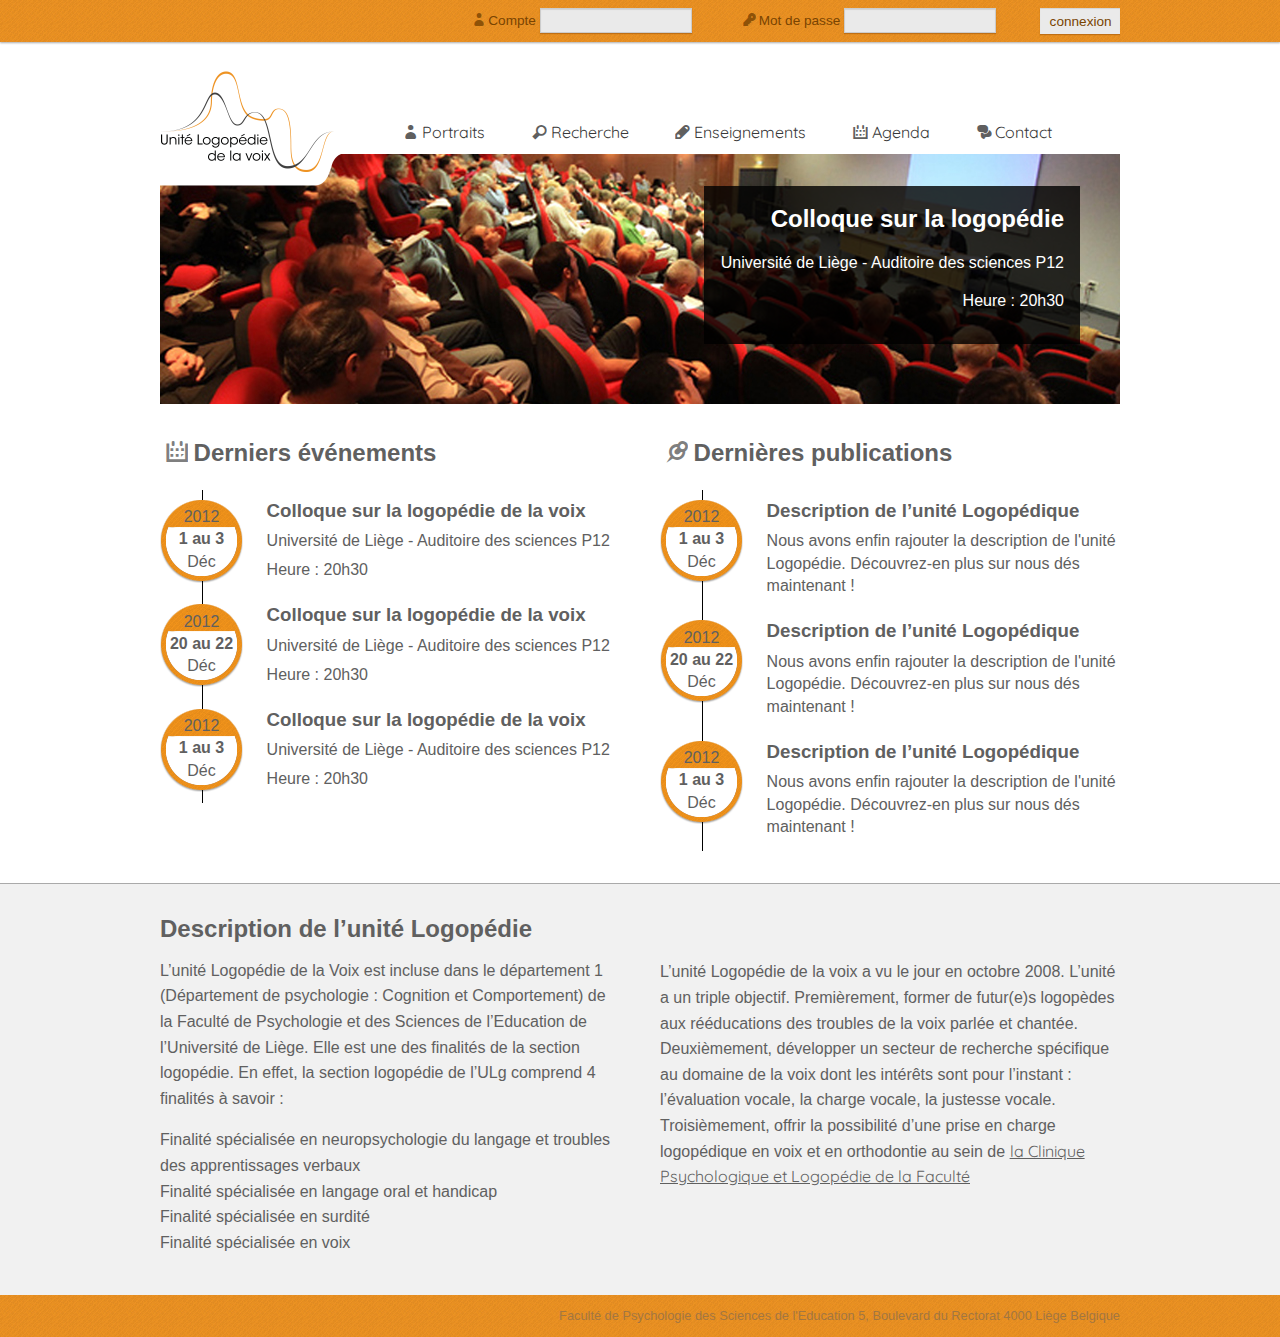
<file: index.html>
<!DOCTYPE html>
<!--[if lt IE 7]>      <html class="no-js lt-ie9 lt-ie8 lt-ie7"> <![endif]-->
<!--[if IE 7]>         <html class="no-js lt-ie9 lt-ie8"> <![endif]-->
<!--[if IE 8]>         <html class="no-js lt-ie9"> <![endif]-->
<!--[if gt IE 8]><!--> <html class="no-js"> <!--<![endif]-->
    <head>
        <meta charset="utf-8">
        <meta http-equiv="X-UA-Compatible" content="IE=edge,chrome=1">
        <meta name="description" content="">
        <meta name="viewport" content="width=device-width, initial-scale=1">

        <link rel="icon" type="image/png" href="./img/favicon.png" />

        <link rel="stylesheet" href="css/normalize.css">
        <link rel="stylesheet" href="css/main.css">
        <link href='http://fonts.googleapis.com/css?family=Quicksand' rel='stylesheet' type='text/css'>
        <link rel="stylesheet" type="text/css" href="./css/style.css">
        <link rel="stylesheet" type="text/css" href="./css/fonticon/css/fontello.css">

        <script src="./js/vendor/modernizr-2.6.1.min.js"></script>

        <title>Unité logopédie de la voix</title>
    </head>
    <body>
        <!--[if lt IE 7]>
            <p class="chromeframe">You are using an outdated browser. <a href="http://browsehappy.com/">Upgrade your browser today</a> or <a href="http://www.google.com/chromeframe/?redirect=true">install Google Chrome Frame</a> to better experience this site.</p>
        <![endif]-->

        <!-- Add your site or application content here -->
        <div id="connexion">
            <div class="content">
                <form action="#">
                    <div>
                        <label class="icon-user" for="compte">Compte</label>
                        <input type="text">
                    </div>
                    <div>
                        <label class="icon-key-inv" for="pass">Mot de passe</label>
                        <input type="password">
                    </div>
                    <div>
                        <input type="submit" value="connexion ">
                    </div>
                </form>
            </div>
        </div>
        <header class="content">
            <h1><a href="#"><img src="./img/logo.png" alt="Unité Logopédie de la voix" width="200" height="145"></a></h1>
            <nav role="navigation">
                <ul>
                    <li><a href="./html/portraits.html" class="icon-user">Portraits</a></li>
                    <li><a href="./html/recherche.html" class="icon-search">Recherche</a></li>
                    <li><a href="./html/enseignements.html" class="icon-pencil-neg">Enseignements</a></li>
                    <li><a href="./html/agenda.html" class="icon-calendar">Agenda</a></li>
                    <li><a href="./html/contact.html" class="icon-chat-inv">Contact</a></li>
                </ul>
            </nav>
        </header>
        <section id="slider" class="content">
                <section id="slide1" class="eventSlider">
                    <h2>Colloque sur la logopédie</h2>
                    <p>Université de Liège - Auditoire des sciences P12</p>
                    <p>Heure : 20h30</p>
                </section>
                <section id="slide2" class="eventSlider img2">
                    <h2>Description de l’unité Logopédique</h2>
                    <p>Nous avons enfin rajouter la description de l'unité Logopédie. Découvrez-en plus sur nous dés maintenant !</p>
                </section>
                <img src="./img/slider.jpg" alt="slider" width="960" heigth="270">
        </section>
        <div id="evenements" class="content">
            <section id="agenda">
                <h2 class="icon-calendar">Derniers événements</h2>
                <ul>
                    <li class="event">
                        <span>2012 <strong>1 au 3</strong> Déc</span>
                        <div>
                            <h3>Colloque sur la logopédie de la voix</h3>
                            <p>Université de Liège - Auditoire des sciences P12</p>
                            <p>Heure : 20h30</p>
                        </div>
                    </li>
                    <li class="event">
                        <span>2012 <strong>20 au 22</strong> Déc</span>
                        <div>
                            <h3>Colloque sur la logopédie de la voix</h3>
                            <p>Université de Liège - Auditoire des sciences P12</p>
                            <p>Heure : 20h30</p>
                        </div>
                    </li>
                    <li class="event">
                        <span>2012 <strong>1 au 3</strong> Déc</span>
                        <div>
                            <h3>Colloque sur la logopédie de la voix</h3>
                            <p>Université de Liège - Auditoire des sciences P12</p>
                            <p>Heure : 20h30</p>
                        </div>
                    </li>
                </ul>
            </section>
            <section id="publications">
                <h2 class="icon-pin">Dernières publications</h2>
                <ul>
                    <li class="event">
                        <span>2012 <strong>1 au 3</strong> Déc</span>
                        <div>
                            <h3>Description de l’unité Logopédique</h3>
                            <p>Nous avons enfin rajouter la description de l'unité Logopédie. Découvrez-en plus sur nous dés maintenant !</p>
                        </div>
                    </li>
                    <li class="event">
                        <span>2012 <strong>20 au 22</strong> Déc</span>
                        <div>
                            <h3>Description de l’unité Logopédique</h3>
                            <p>Nous avons enfin rajouter la description de l'unité Logopédie. Découvrez-en plus sur nous dés maintenant !</p>
                        </div>
                    </li>
                    <li class="event">
                        <span>2012 <strong>1 au 3</strong> Déc</span>
                        <div>
                            <h3>Description de l’unité Logopédique</h3>
                            <p>Nous avons enfin rajouter la description de l'unité Logopédie. Découvrez-en plus sur nous dés maintenant !</p>
                        </div>
                    </li>
                </ul>
            </section>
        </div>
        <div id="presentation">
            <div  class="content">
                <section>
                    <h2>Description de l’unité Logopédie</h2>
                    <p>
                        L’unité Logopédie de la Voix est incluse dans le département 1 (Département de psychologie : Cognition et Comportement) de la Faculté de Psychologie et des Sciences de l’Education de l’Université de Liège. Elle est une des finalités de la section logopédie. En effet, la section logopédie de l’ULg comprend 4 finalités à  savoir :
                    </p>
                    <ol>
                        <li>Finalité spécialisée en neuropsychologie du langage et troubles des apprentissages verbaux</li>
                        <li>Finalité spécialisée en langage oral et handicap</li>
                        <li>Finalité spécialisée en surdité</li>
                        <li>Finalité spécialisée en voix</li>
                    </ol>
                </section>
                <p>
                    L’unité Logopédie de la voix a vu le jour en octobre 2008. L’unité a un triple objectif. Premièrement, former de futur(e)s logopèdes  aux rééducations des troubles de la voix parlée et chantée. Deuxièmement, développer un secteur de recherche spécifique au domaine de la voix dont les intérêts sont pour l’instant : l’évaluation vocale, la charge vocale, la justesse vocale. Troisièmement, offrir la possibilité d’une prise en charge logopédique en voix et en orthodontie au sein de <a href="http://www.fapse.ulg.ac.be/cms/c_328124/fr/accueil">la Clinique Psychologique et Logopédie de la Faculté</a>
                </p>
            </div>
        </div>
        <footer>
            <p class="content">Faculté de Psychologie des Sciences de l'Education 5, Boulevard du Rectorat 4000 Liège Belgique</p>
        </footer>
        
        <script src="//ajax.googleapis.com/ajax/libs/jquery/1.8.0/jquery.min.js"></script>
        <script>window.jQuery || document.write('<script src="./js/vendor/jquery-1.8.0.min.js"><\/script>')</script>
        <script src="./js/plugins.js"></script>
        <script src="./js/main.js"></script>
    </body>
</html>
</file>
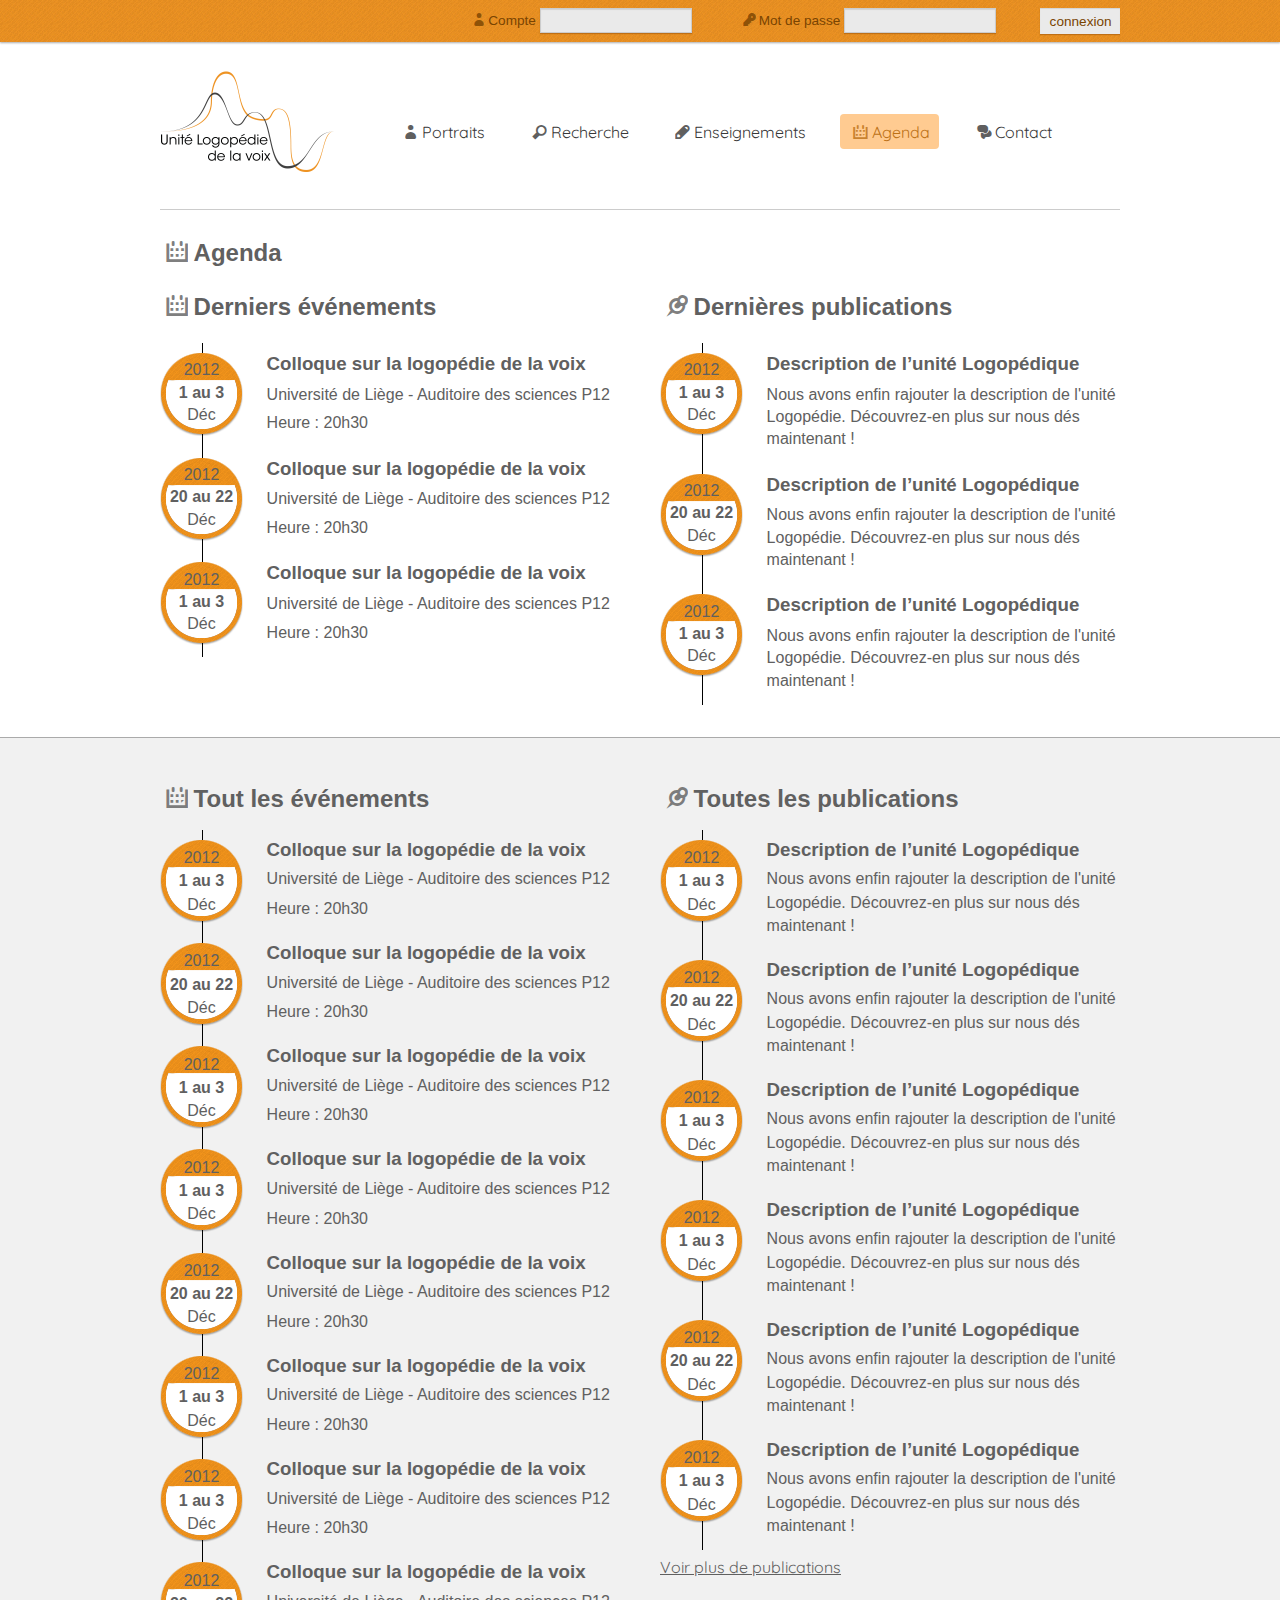
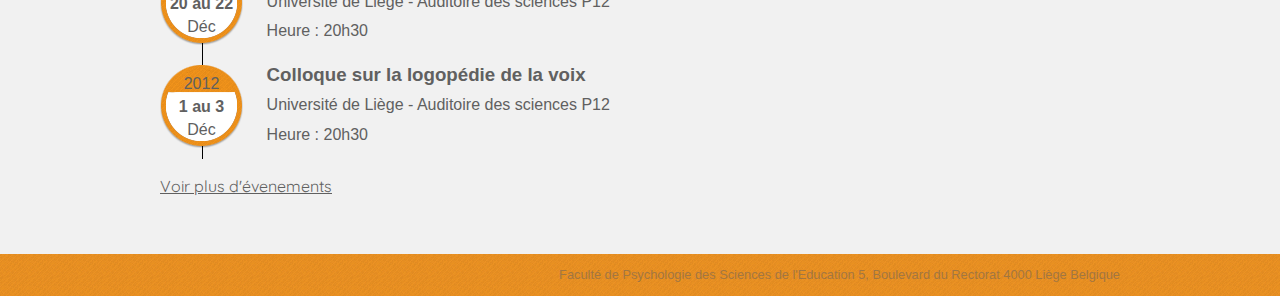
<file: html/agenda.html>
<!DOCTYPE html>
<!--[if lt IE 7]>      <html class="no-js lt-ie9 lt-ie8 lt-ie7"> <![endif]-->
<!--[if IE 7]>         <html class="no-js lt-ie9 lt-ie8"> <![endif]-->
<!--[if IE 8]>         <html class="no-js lt-ie9"> <![endif]-->
<!--[if gt IE 8]><!--> <html class="no-js"> <!--<![endif]-->
    <head>
        <meta charset="utf-8">
        <meta http-equiv="X-UA-Compatible" content="IE=edge,chrome=1">
        <meta name="description" content="">
        <meta name="viewport" content="width=device-width, initial-scale=1">

        <link rel="icon" type="image/png" href="../img/favicon.png" />

        <link rel="stylesheet" href="../css/normalize.css">
        <link rel="stylesheet" href="../css/main.css">
        <link href='http://fonts.googleapis.com/css?family=Quicksand' rel='stylesheet' type='text/css'>
        <link rel="stylesheet" type="text/css" href="../css/style.css">
        <link rel="stylesheet" type="text/css" href="../css/fonticon/css/fontello.css">

        <script src="../js/vendor/modernizr-2.6.1.min.js"></script>

        <title>Unité logopédie de la voix</title>
    </head>
    <body>
        <!--[if lt IE 7]>
            <p class="chromeframe">You are using an outdated browser. <a href="http://browsehappy.com/">Upgrade your browser today</a> or <a href="http://www.google.com/chromeframe/?redirect=true">install Google Chrome Frame</a> to better experience this site.</p>
        <![endif]-->

        <!-- Add your site or application content here -->
        <div id="connexion">
            <div class="content">
                <form action="#">
                    <div>
                        <label class="icon-user" for="compte">Compte</label>
                        <input type="text">
                    </div>
                    <div>
                        <label class="icon-key-inv" for="pass">Mot de passe</label>
                        <input type="pass">
                    </div>
                    <div>
                        <input type="submit" value="connexion ">
                    </div>
                </form>
            </div>
        </div>
        <header class="content noSlider">
            <h1><a href="../index.html"><img src="../img/logo.png" alt="Unité Logopédie de la voix" width="200" height="145"></a></h1>
            <nav role="navigation">
                <ul>
                    <li><a href="./portraits.html" class="icon-user">Portraits</a></li>
                    <li><a href="./recherche.html" class="icon-search">Recherche</a></li>
                    <li><a href="./enseignements.html" class="icon-pencil-neg">Enseignements</a></li>
                    <li><a href="#" class="icon-calendar active">Agenda</a></li>
                    <li><a href="./contact.html" class="icon-chat-inv">Contact</a></li>
                </ul>
            </nav>
        </header>
        <div class="content">
            <h2 class="icon-calendar">Agenda</h2>
            <div id="evenements" class="content agenda">
                <section id="agenda">
                    <h2 class="icon-calendar">Derniers événements</h2>
                    <ul>
                        <li class="event">
                            <span>2012 <strong>1 au 3</strong> Déc</span>
                            <div>
                                <h3>Colloque sur la logopédie de la voix</h3>
                                <p>Université de Liège - Auditoire des sciences P12</p>
                                <p>Heure : 20h30</p>
                            </div>
                        </li>
                        <li class="event">
                            <span>2012 <strong>20 au 22</strong> Déc</span>
                            <div>
                                <h3>Colloque sur la logopédie de la voix</h3>
                                <p>Université de Liège - Auditoire des sciences P12</p>
                                <p>Heure : 20h30</p>
                            </div>
                        </li>
                        <li class="event">
                            <span>2012 <strong>1 au 3</strong> Déc</span>
                            <div>
                                <h3>Colloque sur la logopédie de la voix</h3>
                                <p>Université de Liège - Auditoire des sciences P12</p>
                                <p>Heure : 20h30</p>
                            </div>
                        </li>
                    </ul>
                </section>
                <section id="publications">
                    <h2 class="icon-pin">Dernières publications</h2>
                    <ul>
                        <li class="event">
                            <span>2012 <strong>1 au 3</strong> Déc</span>
                            <div>
                                <h3>Description de l’unité Logopédique</h3>
                                <p>Nous avons enfin rajouter la description de l'unité Logopédie. Découvrez-en plus sur nous dés maintenant !</p>
                            </div>
                        </li>
                        <li class="event">
                            <span>2012 <strong>20 au 22</strong> Déc</span>
                            <div>
                                <h3>Description de l’unité Logopédique</h3>
                                <p>Nous avons enfin rajouter la description de l'unité Logopédie. Découvrez-en plus sur nous dés maintenant !</p>
                            </div>
                        </li>
                        <li class="event">
                            <span>2012 <strong>1 au 3</strong> Déc</span>
                            <div>
                                <h3>Description de l’unité Logopédique</h3>
                                <p>Nous avons enfin rajouter la description de l'unité Logopédie. Découvrez-en plus sur nous dés maintenant !</p>
                            </div>
                        </li>
                    </ul>
                </section>
            </div>
        </div>
        <div id="presentationAgenda">
             <div id="evenementsComplete" class="content">
                <section id="agendaComplete">
                    <h2 class="icon-calendar">Tout les événements</h2>
                    <ul>
                        <li class="event">
                            <span>2012 <strong>1 au 3</strong> Déc</span>
                            <div>
                                <h3>Colloque sur la logopédie de la voix</h3>
                                <p>Université de Liège - Auditoire des sciences P12</p>
                                <p>Heure : 20h30</p>
                            </div>
                        </li>
                        <li class="event">
                            <span>2012 <strong>20 au 22</strong> Déc</span>
                            <div>
                                <h3>Colloque sur la logopédie de la voix</h3>
                                <p>Université de Liège - Auditoire des sciences P12</p>
                                <p>Heure : 20h30</p>
                            </div>
                        </li>
                        <li class="event">
                            <span>2012 <strong>1 au 3</strong> Déc</span>
                            <div>
                                <h3>Colloque sur la logopédie de la voix</h3>
                                <p>Université de Liège - Auditoire des sciences P12</p>
                                <p>Heure : 20h30</p>
                            </div>
                        </li>
                        <li class="event">
                            <span>2012 <strong>1 au 3</strong> Déc</span>
                            <div>
                                <h3>Colloque sur la logopédie de la voix</h3>
                                <p>Université de Liège - Auditoire des sciences P12</p>
                                <p>Heure : 20h30</p>
                            </div>
                        </li>
                        <li class="event">
                            <span>2012 <strong>20 au 22</strong> Déc</span>
                            <div>
                                <h3>Colloque sur la logopédie de la voix</h3>
                                <p>Université de Liège - Auditoire des sciences P12</p>
                                <p>Heure : 20h30</p>
                            </div>
                        </li>
                        <li class="event">
                            <span>2012 <strong>1 au 3</strong> Déc</span>
                            <div>
                                <h3>Colloque sur la logopédie de la voix</h3>
                                <p>Université de Liège - Auditoire des sciences P12</p>
                                <p>Heure : 20h30</p>
                            </div>
                        </li><li class="event">
                            <span>2012 <strong>1 au 3</strong> Déc</span>
                            <div>
                                <h3>Colloque sur la logopédie de la voix</h3>
                                <p>Université de Liège - Auditoire des sciences P12</p>
                                <p>Heure : 20h30</p>
                            </div>
                        </li>
                        <li class="event">
                            <span>2012 <strong>20 au 22</strong> Déc</span>
                            <div>
                                <h3>Colloque sur la logopédie de la voix</h3>
                                <p>Université de Liège - Auditoire des sciences P12</p>
                                <p>Heure : 20h30</p>
                            </div>
                        </li>
                        <li class="event">
                            <span>2012 <strong>1 au 3</strong> Déc</span>
                            <div>
                                <h3>Colloque sur la logopédie de la voix</h3>
                                <p>Université de Liège - Auditoire des sciences P12</p>
                                <p>Heure : 20h30</p>
                            </div>
                        </li>
                    </ul>
                    <p><a href="#">Voir plus d'évenements</a></p>
                </section>
                <section id="publicationsComplete">
                    <h2 class="icon-pin">Toutes les publications</h2>
                    <ul>
                        <li class="event">
                            <span>2012 <strong>1 au 3</strong> Déc</span>
                            <div>
                                <h3>Description de l’unité Logopédique</h3>
                                <p>Nous avons enfin rajouter la description de l'unité Logopédie. Découvrez-en plus sur nous dés maintenant !</p>
                            </div>
                        </li>
                        <li class="event">
                            <span>2012 <strong>20 au 22</strong> Déc</span>
                            <div>
                                <h3>Description de l’unité Logopédique</h3>
                                <p>Nous avons enfin rajouter la description de l'unité Logopédie. Découvrez-en plus sur nous dés maintenant !</p>
                            </div>
                        </li>
                        <li class="event">
                            <span>2012 <strong>1 au 3</strong> Déc</span>
                            <div>
                                <h3>Description de l’unité Logopédique</h3>
                                <p>Nous avons enfin rajouter la description de l'unité Logopédie. Découvrez-en plus sur nous dés maintenant !</p>
                            </div>
                        </li><li class="event">
                            <span>2012 <strong>1 au 3</strong> Déc</span>
                            <div>
                                <h3>Description de l’unité Logopédique</h3>
                                <p>Nous avons enfin rajouter la description de l'unité Logopédie. Découvrez-en plus sur nous dés maintenant !</p>
                            </div>
                        </li>
                        <li class="event">
                            <span>2012 <strong>20 au 22</strong> Déc</span>
                            <div>
                                <h3>Description de l’unité Logopédique</h3>
                                <p>Nous avons enfin rajouter la description de l'unité Logopédie. Découvrez-en plus sur nous dés maintenant !</p>
                            </div>
                        </li>
                        <li class="event">
                            <span>2012 <strong>1 au 3</strong> Déc</span>
                            <div>
                                <h3>Description de l’unité Logopédique</h3>
                                <p>Nous avons enfin rajouter la description de l'unité Logopédie. Découvrez-en plus sur nous dés maintenant !</p>
                            </div>
                        </li>
                    </ul>
                    <p><a href="#">Voir plus de publications</a></p>
                </section>
            </div>
        </div>
        <footer>
            <p class="content">Faculté de Psychologie des Sciences de l'Education 5, Boulevard du Rectorat 4000 Liège Belgique</p>
        </footer>

        <script src="//ajax.googleapis.com/ajax/libs/jquery/1.8.0/jquery.min.js"></script>
        <script>window.jQuery || document.write('<script src="../js/vendor/jquery-1.8.0.min.js"><\/script>')</script>
        <script src="../js/plugins.js"></script>
        <script src="../js/main.js"></script>
    </body>
</html>
</file>
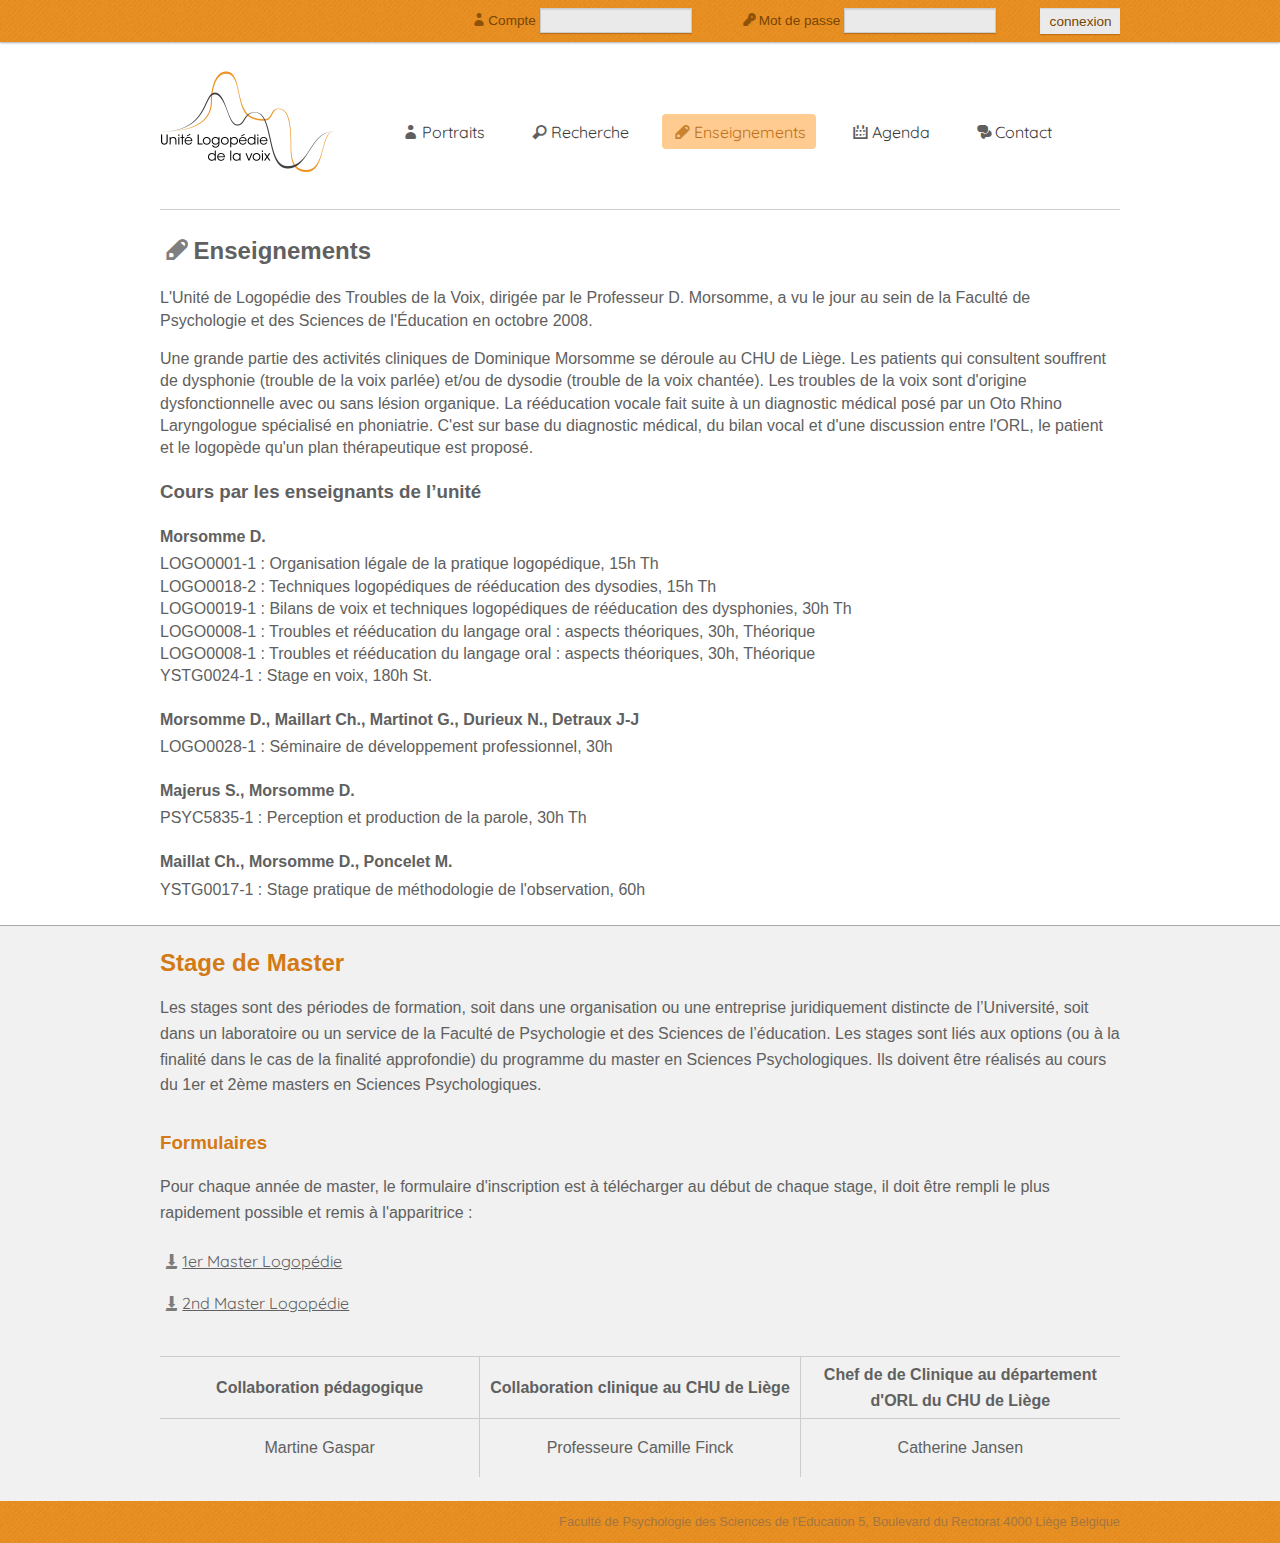
<file: html/enseignements.html>
<!DOCTYPE html>
<!--[if lt IE 7]>      <html class="no-js lt-ie9 lt-ie8 lt-ie7"> <![endif]-->
<!--[if IE 7]>         <html class="no-js lt-ie9 lt-ie8"> <![endif]-->
<!--[if IE 8]>         <html class="no-js lt-ie9"> <![endif]-->
<!--[if gt IE 8]><!--> <html class="no-js"> <!--<![endif]-->
    <head>
        <meta charset="utf-8">
        <meta http-equiv="X-UA-Compatible" content="IE=edge,chrome=1">
        <meta name="description" content="">
        <meta name="viewport" content="width=device-width, initial-scale=1">

        <link rel="icon" type="image/png" href="../img/favicon.png" />

        <link rel="stylesheet" href="../css/normalize.css">
        <link rel="stylesheet" href="../css/main.css">
        <link href='http://fonts.googleapis.com/css?family=Quicksand' rel='stylesheet' type='text/css'>
        <link rel="stylesheet" type="text/css" href="../css/style.css">
        <link rel="stylesheet" type="text/css" href="../css/fonticon/css/fontello.css">

        <script src="../js/vendor/modernizr-2.6.1.min.js"></script>

        <title>Unité logopédie de la voix</title>
    </head>
    <body>
        <!--[if lt IE 7]>
            <p class="chromeframe">You are using an outdated browser. <a href="http://browsehappy.com/">Upgrade your browser today</a> or <a href="http://www.google.com/chromeframe/?redirect=true">install Google Chrome Frame</a> to better experience this site.</p>
        <![endif]-->

        <!-- Add your site or application content here -->
        <div id="connexion">
            <div class="content">
                <form action="#">
                    <div>
                        <label class="icon-user" for="compte">Compte</label>
                        <input type="text">
                    </div>
                    <div>
                        <label class="icon-key-inv" for="pass">Mot de passe</label>
                        <input type="pass">
                    </div>
                    <div>
                        <input type="submit" value="connexion ">
                    </div>
                </form>
            </div>
        </div>
        <header class="content noSlider">
            <h1><a href="../index.html"><img src="../img/logo.png" alt="Unité Logopédie de la voix" width="200" height="145"></a></h1>
            <nav role="navigation">
                <ul>
                    <li><a href="./portraits.html" class="icon-user">Portraits</a></li>
                    <li><a href="./recherche.html" class="icon-search">Recherche</a></li>
                    <li><a href="#" class="icon-pencil-neg active">Enseignements</a></li>
                    <li><a href="./agenda.html" class="icon-calendar">Agenda</a></li>
                    <li><a href="./contact.html" class="icon-chat-inv">Contact</a></li>
                </ul>
            </nav>
        </header>
        <div class="content enseignement">
            <h2 class="icon-pencil-neg">Enseignements</h2>
            <p>
                L'Unité de Logopédie des Troubles de la Voix, dirigée par le Professeur D. Morsomme, a vu le jour au sein de la Faculté de Psychologie et des Sciences de l'Éducation en octobre 2008.
            </p>
            <p>
                Une grande partie des activités cliniques de Dominique Morsomme se déroule au CHU de Liège. Les patients qui consultent souffrent de dysphonie (trouble de la voix parlée) et/ou de dysodie (trouble de la voix chantée). Les troubles de la voix sont d'origine dysfonctionnelle avec ou sans lésion organique. La rééducation vocale fait suite à un diagnostic médical posé par un Oto Rhino Laryngologue spécialisé en phoniatrie. C'est sur base du diagnostic médical, du bilan vocal et d'une discussion entre l'ORL, le patient et le logopède qu'un plan thérapeutique est proposé.
            </p> 
            <h3>Cours par les enseignants de l’unité</h3>
            <h4>Morsomme D.</h4>
            <ul>
                <li>LOGO0001-1&nbsp;: Organisation légale de la pratique logopédique, 15h Th</li>
                <li>LOGO0018-2&nbsp;: Techniques logopédiques de rééducation des dysodies, 15h Th</li>
                <li>LOGO0019-1&nbsp;: Bilans de voix et techniques logopédiques de rééducation des dysphonies, 30h Th</li>
                <li>LOGO0008-1&nbsp;: Troubles et rééducation du langage oral : aspects théoriques, 30h, Théorique</li>
                <li>LOGO0008-1&nbsp;: Troubles et rééducation du langage oral : aspects théoriques, 30h, Théorique</li>
                <li>YSTG0024-1 : Stage en voix, 180h St.</li>
            </ul>
            <h4>Morsomme D., Maillart Ch., Martinot G., Durieux N., Detraux J-J</h4>
            <ul>
                <li>LOGO0028-1 : Séminaire de développement professionnel, 30h</li>
            </ul>
            <h4>Majerus S., Morsomme D.</h4>
            <ul>
                <li>PSYC5835-1 : Perception et production de la parole, 30h Th</li>
            </ul>
            <h4>Maillat Ch., Morsomme D., Poncelet M.</h4>
            <ul>
                <li>YSTG0017-1 : Stage pratique de méthodologie de l'observation, 60h</li>
            </ul>
        </div>
        <div id="presentationEnseignement">
            <div class="content">
                <section>
                    <h2>Stage de Master</h2>
                    <p>
                        Les stages sont des périodes de formation, soit dans une organisation ou une entreprise juridiquement distincte de l’Université, soit dans un laboratoire ou un service de la Faculté de Psychologie et des Sciences de l’éducation. Les stages sont liés aux options (ou à la finalité dans le cas de la finalité approfondie) du programme du master en Sciences Psychologiques. Ils doivent être réalisés au cours du 1er et 2ème masters en Sciences Psychologiques.
                    </p>
                </section>
                <section>
                    <h3>Formulaires</h3>
                    <p>
                        Pour chaque année de master, le formulaire d'inscription est à télécharger au début de chaque stage, il doit être rempli le plus rapidement possible et remis à l'apparitrice&nbsp;:
                    </p>
                    <ul>
                        <li><a href="#" class="icon-download">1er Master Logopédie</a></li>
                        <li><a href="#" class="icon-download">2nd Master Logopédie</a></li>
                    </ul>
                    <table>
                        <thead>
                            <td>Collaboration pédagogique</td>
                            <td>Collaboration clinique au CHU de Liège</td>
                            <td>Chef de de Clinique au département d'ORL du CHU de Liège</td>
                        </thead>
                        <tbody>
                            <td>Martine Gaspar</td>
                            <td>Professeure Camille Finck</td>
                            <td>Catherine Jansen</td>
                        </tbody>
                    </table>
                </section>
            </div>
        </div>
        <footer>
            <p class="content">Faculté de Psychologie des Sciences de l'Education 5, Boulevard du Rectorat 4000 Liège Belgique</p>
        </footer>

        <script src="//ajax.googleapis.com/ajax/libs/jquery/1.8.0/jquery.min.js"></script>
        <script>window.jQuery || document.write('<script src="../js/vendor/jquery-1.8.0.min.js"><\/script>')</script>
        <script src="../js/plugins.js"></script>
        <script src="../js/main.js"></script>
    </body>
</html>
</file>
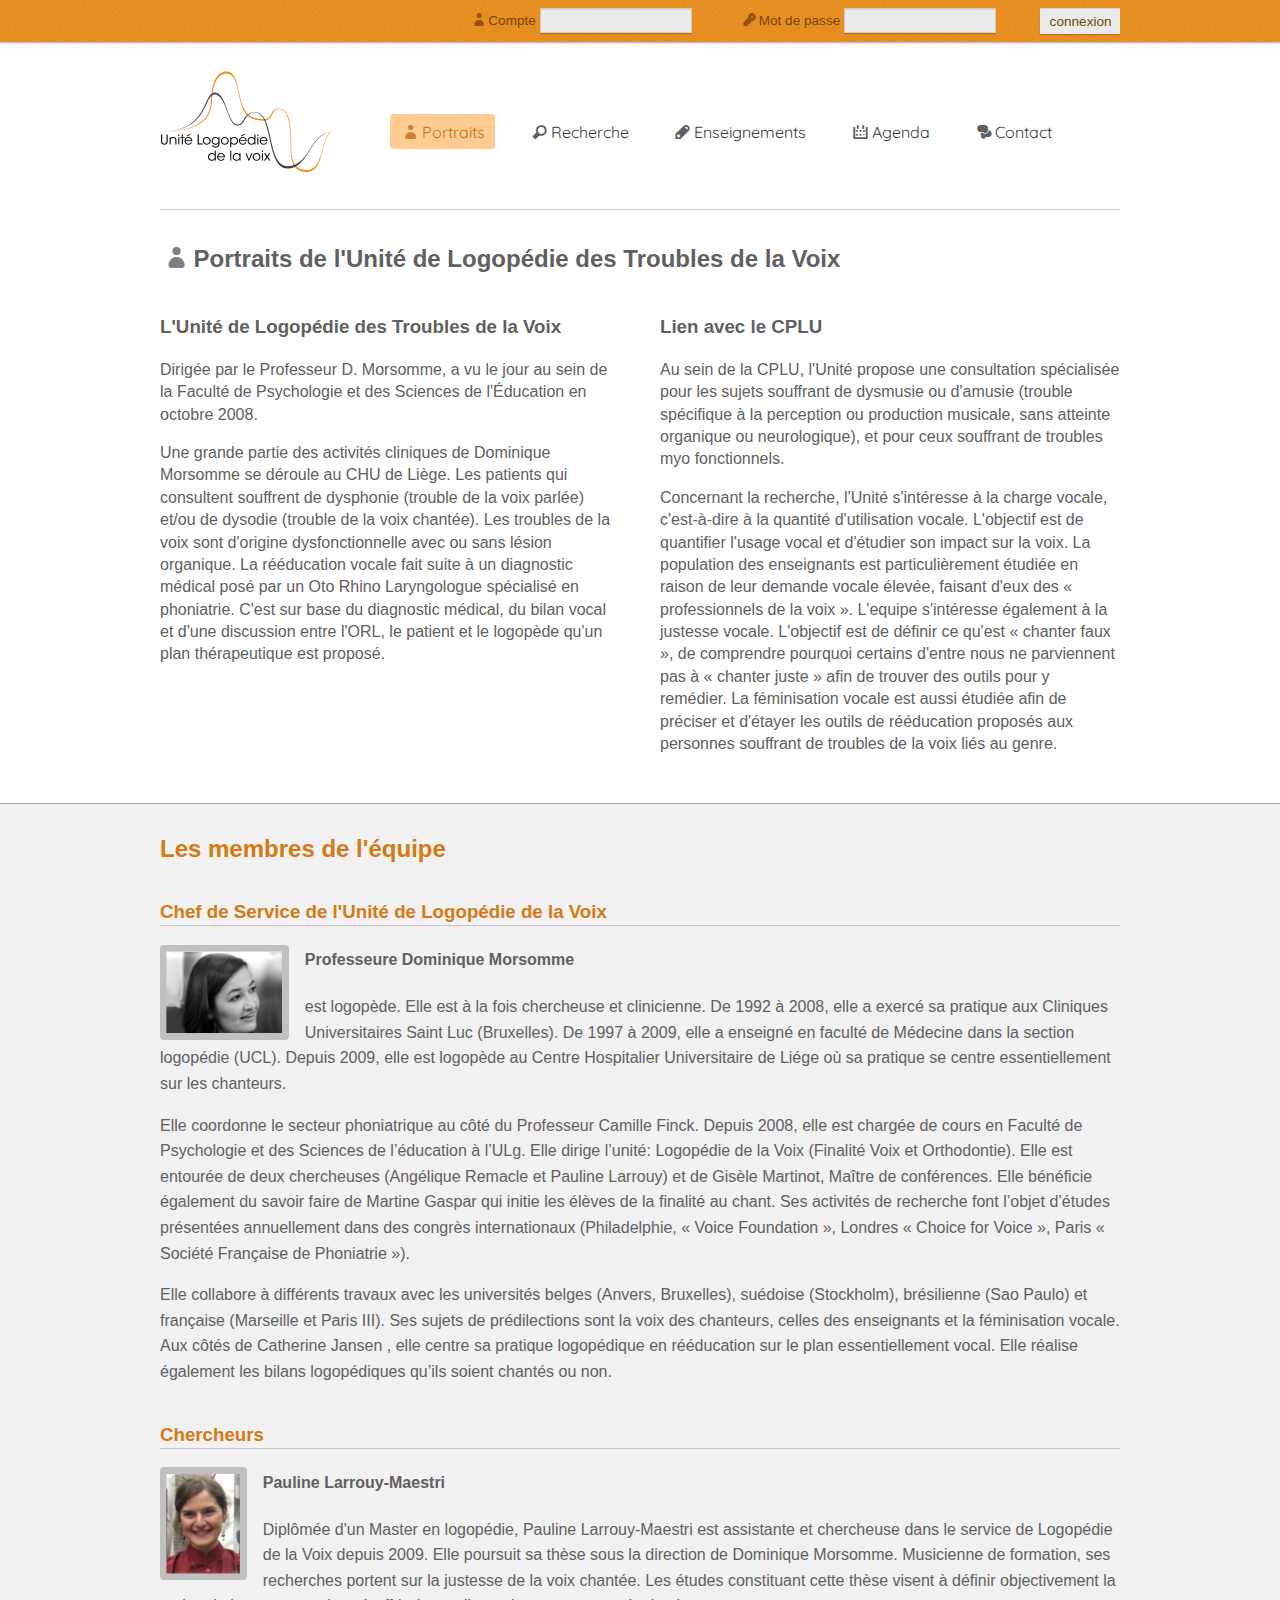
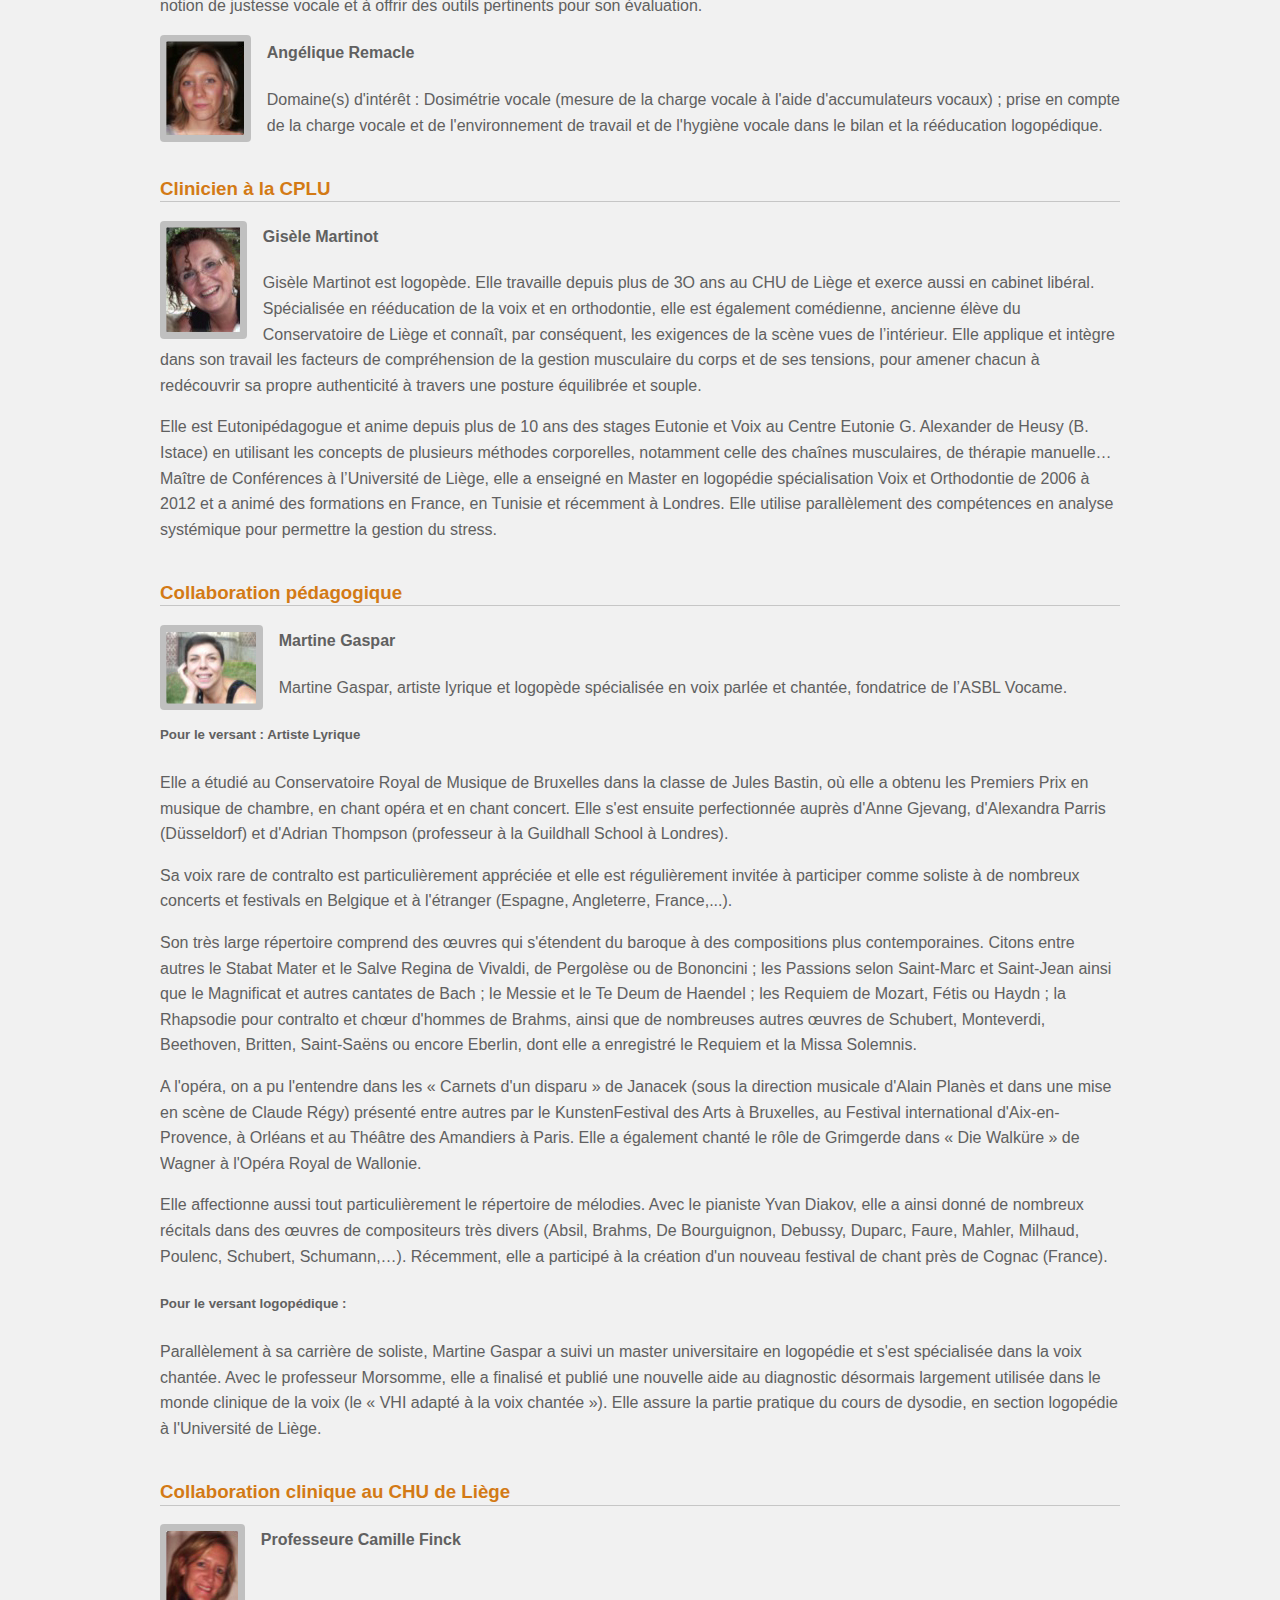
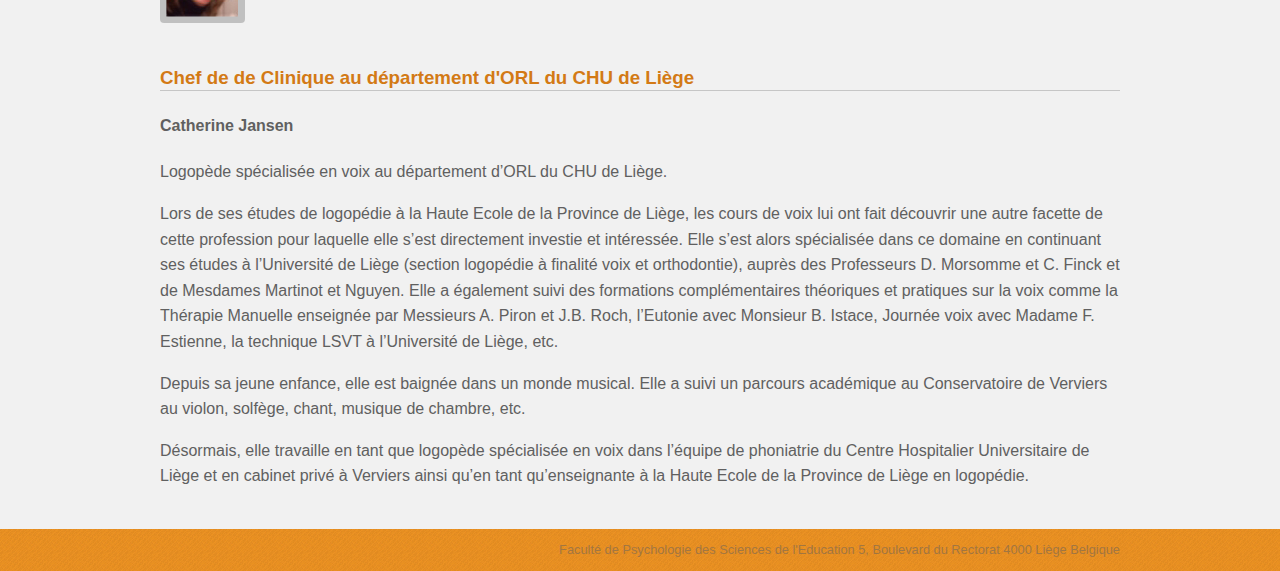
<file: html/portraits.html>
<!DOCTYPE html>
<!--[if lt IE 7]>      <html class="no-js lt-ie9 lt-ie8 lt-ie7"> <![endif]-->
<!--[if IE 7]>         <html class="no-js lt-ie9 lt-ie8"> <![endif]-->
<!--[if IE 8]>         <html class="no-js lt-ie9"> <![endif]-->
<!--[if gt IE 8]><!--> <html class="no-js"> <!--<![endif]-->
    <head>
        <meta charset="utf-8">
        <meta http-equiv="X-UA-Compatible" content="IE=edge,chrome=1">
        <meta name="description" content="">
        <meta name="viewport" content="width=device-width, initial-scale=1">

        <link rel="icon" type="image/png" href="../img/favicon.png" />

        <link rel="stylesheet" href="../css/normalize.css">
        <link rel="stylesheet" href="../css/main.css">
        <link href='http://fonts.googleapis.com/css?family=Quicksand' rel='stylesheet' type='text/css'>
        <link rel="stylesheet" type="text/css" href="../css/style.css">
        <link rel="stylesheet" type="text/css" href="../css/fonticon/css/fontello.css">

        <script src="../js/vendor/modernizr-2.6.1.min.js"></script>

        <title>Unité logopédie de la voix</title>
    </head>
    <body>
        <!--[if lt IE 7]>
            <p class="chromeframe">You are using an outdated browser. <a href="http://browsehappy.com/">Upgrade your browser today</a> or <a href="http://www.google.com/chromeframe/?redirect=true">install Google Chrome Frame</a> to better experience this site.</p>
        <![endif]-->

        <!-- Add your site or application content here -->
        <div id="connexion">
            <div class="content">
                <form action="#">
                    <div>
                        <label class="icon-user" for="compte">Compte</label>
                        <input type="text">
                    </div>
                    <div>
                        <label class="icon-key-inv" for="pass">Mot de passe</label>
                        <input type="pass">
                    </div>
                    <div>
                        <input type="submit" value="connexion ">
                    </div>
                </form>
            </div>
        </div>
        <header class="content noSlider">
            <h1><a href="../index.html"><img src="../img/logo.png" alt="Unité Logopédie de la voix" width="200" height="145"></a></h1>
            <nav role="navigation">
                <ul>
                    <li><a href="#" class="icon-user active">Portraits</a></li>
                    <li><a href="./recherche.html" class="icon-search">Recherche</a></li>
                    <li><a href="./enseignements.html" class="icon-pencil-neg">Enseignements</a></li>
                    <li><a href="./agenda.html" class="icon-calendar">Agenda</a></li>
                    <li><a href="./contact.html" class="icon-chat-inv">Contact</a></li>
                </ul>
            </nav>
        </header>
        <div id="uniteTexte" class="content">
            <h2 class="icon-user">Portraits de l'Unité de Logopédie des Troubles de la Voix</h2>
            <div>
                <h3>L'Unité de Logopédie des Troubles de la Voix</h3>
                <p>
                    Dirigée par le Professeur D. Morsomme, a vu le jour au sein de la Faculté de Psychologie et des Sciences de l'Éducation en octobre 2008.
                </p>
                <p>
                    Une grande partie des activités cliniques de Dominique Morsomme se déroule au CHU de Liège. Les patients qui consultent souffrent de dysphonie (trouble de la voix parlée) et/ou de dysodie (trouble de la voix chantée). Les troubles de la voix sont d'origine dysfonctionnelle avec ou sans lésion organique. La rééducation vocale fait suite à un diagnostic médical posé par un Oto Rhino Laryngologue spécialisé en phoniatrie. C'est sur base du diagnostic médical, du bilan vocal et d'une discussion entre l'ORL, le patient et le logopède qu'un plan thérapeutique est proposé.
                </p>
            </div>
            <div>
                <h3>Lien avec le CPLU</h3>
                <p>
                    Au sein de la CPLU, l'Unité propose une consultation spécialisée pour les sujets souffrant de dysmusie ou d'amusie (trouble spécifique à la perception ou production musicale, sans atteinte organique ou neurologique), et pour ceux souffrant de troubles myo fonctionnels.
                </p>
                <p>
                    Concernant la recherche, l'Unité s'intéresse à la charge vocale, c'est-à-dire à la quantité d'utilisation vocale. L'objectif est de quantifier l'usage vocal et d'étudier son impact sur la voix. La population des enseignants est particulièrement étudiée en raison de leur demande vocale élevée, faisant d'eux des « professionnels de la voix ». L'equipe s'intéresse également à la justesse vocale. L'objectif est de définir ce qu'est « chanter faux », de comprendre pourquoi certains d'entre nous ne parviennent pas à « chanter juste » afin de trouver des outils pour y remédier. La féminisation vocale est aussi étudiée afin de préciser et d'étayer les outils de rééducation proposés aux personnes souffrant de troubles de la voix liés au genre.
                </p>
            </div>
        </div>
        <div id="presentationPortraits">
            <div class="content">
                <h2>Les membres de l'équipe</h2>
                <section>
                        <h3>Chef de Service de l'Unité de Logopédie de la Voix</h3>
                        <div><img src="../img/dominique.jpg" alt="Photo de Dominique Morsomme"></div>
                        <h4>Professeure Dominique Morsomme</h4>
                        <p>
                            est logopède. Elle est à la fois chercheuse et clinicienne. De 1992 à 2008, elle a exercé sa pratique aux Cliniques Universitaires Saint Luc (Bruxelles). De 1997 à 2009, elle a enseigné en faculté de Médecine dans la section logopédie (UCL). Depuis 2009, elle est logopède au Centre Hospitalier Universitaire de Liége où sa pratique se centre essentiellement sur les chanteurs. 
                        </p>
                        <p>
                            Elle coordonne le secteur phoniatrique au côté du Professeur Camille Finck. Depuis 2008, elle est chargée de cours en Faculté de Psychologie et des Sciences de l’éducation à l’ULg. Elle dirige l’unité: Logopédie de la Voix (Finalité Voix et Orthodontie). Elle est entourée de deux chercheuses (Angélique Remacle et Pauline Larrouy) et de Gisèle Martinot, Maître de conférences. Elle bénéficie également du savoir faire de Martine Gaspar qui initie les élèves de la finalité au chant. Ses activités de recherche font l’objet d’études présentées annuellement dans des congrès internationaux (Philadelphie, « Voice Foundation », Londres « Choice for Voice », Paris « Société Française de Phoniatrie »). 
                        </p>
                        <p>
                            Elle collabore à différents travaux avec les universités belges (Anvers, Bruxelles), suédoise (Stockholm), brésilienne (Sao Paulo) et française (Marseille et Paris III). Ses sujets de prédilections sont la voix des chanteurs, celles des enseignants et la féminisation vocale. Aux côtés de Catherine Jansen , elle centre sa pratique logopédique en rééducation sur le plan essentiellement vocal. Elle réalise également les bilans logopédiques qu’ils soient chantés ou non.
                        </p>
                </section>
                <section>
                        <h3>Chercheurs</h3>
                        <div><img src="../img/pauline.jpg" alt="Photo de Pauline Larrouy-Maestri"></div>
                        <h4>Pauline Larrouy-Maestri</h4>
                        <p>
                            Diplômée d'un Master en logopédie, Pauline Larrouy-Maestri est assistante et chercheuse dans le service de Logopédie de la Voix depuis 2009. Elle poursuit sa thèse sous la direction de Dominique Morsomme. Musicienne de formation, ses recherches portent sur la justesse de la voix chantée. Les études constituant cette thèse visent à définir objectivement la notion de justesse vocale et à offrir des outils pertinents pour son évaluation. 
                        </p>
                        <div><img src="../img/angelique.jpg" alt="Photo de Angélique Remacle"></div>
                        <h4>Angélique Remacle</h4>
                        <p>
                            Domaine(s) d'intérêt : Dosimétrie vocale (mesure de la charge vocale à l'aide d'accumulateurs vocaux) ; prise en compte de la charge vocale et de l'environnement de travail et de l'hygiène vocale dans le bilan et la rééducation logopédique.
                        </p>
                </section>
                <section>
                        <h3>Clinicien à la CPLU</h3>
                        <div><img src="../img/gisele.jpg" alt="Photo de Gisèle Martinot"></div>
                        <h4>Gisèle Martinot</h4>
                        <p>
                            Gisèle Martinot est logopède. Elle travaille  depuis plus de 3O ans au CHU de Liège et exerce aussi en cabinet libéral. Spécialisée en rééducation de la voix et en orthodontie, elle est  également comédienne, ancienne élève du Conservatoire de Liège  et connaît, par conséquent, les exigences de la scène vues de  l’intérieur. Elle applique  et intègre  dans son travail  les facteurs de compréhension de la gestion musculaire du corps et  de ses tensions, pour amener chacun à redécouvrir sa propre authenticité à travers une posture équilibrée et souple. 
                        </p>
                        <p>
                            Elle est  Eutonipédagogue  et  anime depuis plus de 10 ans des stages Eutonie et Voix  au Centre Eutonie G. Alexander de Heusy (B. Istace) en utilisant les concepts de plusieurs méthodes  corporelles, notamment celle des chaînes musculaires, de thérapie manuelle… Maître de Conférences  à  l’Université de Liège, elle  a enseigné en Master en logopédie spécialisation Voix et Orthodontie de 2006 à 2012  et  a animé des formations en France, en Tunisie et récemment à Londres. Elle utilise parallèlement des compétences en analyse systémique pour permettre  la gestion du stress.
                        </p>
                </section>
                <section>
                        <h3>Collaboration pédagogique</h3>
                        <div><img src="../img/martine.jpg" alt="Photo de Martine Gaspar"></div>
                        <h4>Martine Gaspar</h4>
                        <p>Martine Gaspar, artiste lyrique et logopède spécialisée en voix parlée et chantée, fondatrice de l’ASBL Vocame.</p>
                        <h5>Pour le versant&nbsp;: Artiste Lyrique</h5>
                        <p>
                            Elle a étudié au Conservatoire Royal de Musique de Bruxelles dans la classe de Jules Bastin, où elle a obtenu les Premiers Prix en musique de chambre, en chant opéra et en chant concert. Elle s'est ensuite perfectionnée auprès d'Anne Gjevang, d'Alexandra Parris (Düsseldorf) et d'Adrian Thompson (professeur à la Guildhall School à Londres).
                        </p>
                        <p>
                            Sa voix rare de contralto est particulièrement appréciée et elle est régulièrement invitée à participer comme soliste à de nombreux concerts et festivals en Belgique et à l'étranger (Espagne, Angleterre, France,...).
                        </p>
                        <p>
                            Son très large répertoire comprend des œuvres qui s'étendent du baroque à des compositions plus contemporaines. Citons entre autres le Stabat Mater et le Salve Regina de Vivaldi, de Pergolèse ou de Bononcini ; les Passions selon Saint-Marc et Saint-Jean ainsi que le Magnificat et autres cantates de Bach ; le Messie et le Te Deum de Haendel ; les Requiem de Mozart, Fétis ou Haydn ; la Rhapsodie pour contralto et chœur d'hommes de Brahms, ainsi que de nombreuses autres œuvres de Schubert, Monteverdi, Beethoven, Britten, Saint-Saëns ou encore Eberlin, dont elle a enregistré le Requiem et la Missa Solemnis.
                        </p>
                        <p>
                            A l'opéra, on a pu l'entendre dans les « Carnets d'un disparu » de Janacek (sous la direction musicale d'Alain Planès et dans une mise en scène de Claude Régy) présenté entre autres par le KunstenFestival des Arts à Bruxelles, au Festival international d'Aix-en-Provence, à Orléans et au Théâtre des Amandiers à Paris. Elle a également chanté le rôle de Grimgerde dans « Die Walküre » de Wagner à l'Opéra Royal de Wallonie.
                        </p>
                        <p>
                            Elle affectionne aussi tout particulièrement le répertoire de mélodies. Avec le pianiste Yvan Diakov, elle a ainsi donné de nombreux récitals dans des œuvres de compositeurs très divers (Absil, Brahms, De Bourguignon, Debussy, Duparc, Faure, Mahler, Milhaud, Poulenc, Schubert, Schumann,…). Récemment, elle a participé à la création d'un nouveau festival de chant près de Cognac (France).
                        </p>
                        <h5>Pour le versant logopédique&nbsp;:</h5>
                        <p>
                            Parallèlement à sa carrière de soliste, Martine Gaspar a suivi un master universitaire en logopédie et s'est spécialisée dans la voix chantée. Avec le professeur Morsomme, elle a finalisé et publié une nouvelle aide au diagnostic désormais largement utilisée dans le monde clinique de la voix (le « VHI adapté à la voix chantée »). Elle assure la partie pratique du cours de dysodie, en section logopédie à l'Université de Liège.
                        </p>
                <section>
                        <h3>Collaboration clinique au CHU de Liège</h3>
                        <div><img src="../img/camille.jpg" alt="Photo de Camille Finck"></div>
                        <h4>Professeure Camille Finck</h4>
                        <h3>Chef de de Clinique au département d'ORL du CHU de Liège</h3>
                        <h4>Catherine Jansen</h4>
                        <p>
                            Logopède spécialisée en voix au département d’ORL du CHU de Liège.
                        </p>
                        <p>
                            Lors de ses études de logopédie à la Haute Ecole de la Province de Liège, les cours de voix lui ont fait découvrir une autre facette de cette profession pour laquelle elle s’est directement investie et intéressée. Elle s’est alors spécialisée dans ce domaine en continuant ses études à l’Université de Liège (section logopédie à finalité voix et orthodontie), auprès des Professeurs D. Morsomme et C. Finck et de Mesdames Martinot et Nguyen. Elle a également suivi des formations complémentaires théoriques et pratiques sur la voix comme la Thérapie Manuelle enseignée par Messieurs A. Piron et J.B. Roch, l’Eutonie avec Monsieur B. Istace, Journée voix avec Madame F. Estienne, la technique LSVT à l’Université de Liège, etc.
                        </p>
                        <p>
                            Depuis sa jeune enfance, elle est baignée dans un monde musical. Elle a suivi un parcours académique au Conservatoire de Verviers au violon, solfège, chant, musique de chambre, etc.
                        </p>
                        <p>
                            Désormais, elle travaille en tant que logopède spécialisée en voix dans l’équipe de phoniatrie du Centre Hospitalier Universitaire de Liège et en cabinet privé à Verviers ainsi qu’en tant qu’enseignante à la Haute Ecole de la Province de Liège en logopédie.
                        </p>
                </section>
            </div>
        </div>
        <footer>
            <p class="content">Faculté de Psychologie des Sciences de l'Education 5, Boulevard du Rectorat 4000 Liège Belgique</p>
        </footer>

        <script src="//ajax.googleapis.com/ajax/libs/jquery/1.8.0/jquery.min.js"></script>
        <script>window.jQuery || document.write('<script src="../js/vendor/jquery-1.8.0.min.js"><\/script>')</script>
        <script src="../js/plugins.js"></script>
        <script src="../js/main.js"></script>
    </body>
</html>
</file>
<file: css/main.css>
html,button,input,select,textarea{color:#222;}
body{font-size:1em;line-height:1.4;}
::-moz-selection{background:#b3d4fc;text-shadow:none;}
::selection{background:#b3d4fc;text-shadow:none;}
hr{display:block;height:1px;border:0;border-top:1px solid #ccc;margin:1em 0;padding:0;}
img{vertical-align:middle;}
fieldset{border:0;margin:0;padding:0;}
textarea{resize:vertical;}
.chromeframe{margin:0.2em 0;background:#ccc;color:#000;padding:0.2em 0;}
.ir{background-color:transparent;border:0;overflow:hidden;*text-indent:-9999px;}
.ir:before{content:"";display:block;width:0;height:100%;}
.hidden{display:none !important;visibility:hidden;}
.visuallyhidden{border:0;clip:rect(0 0 0 0);height:1px;margin:-1px;overflow:hidden;padding:0;position:absolute;width:1px;}
.visuallyhidden.focusable:active,.visuallyhidden.focusable:focus{clip:auto;height:auto;margin:0;overflow:visible;position:static;width:auto;}
.invisible{visibility:hidden;}
.clearfix:before,.clearfix:after{content:" ";display:table;}
.clearfix:after{clear:both;}
.clearfix{*zoom:1;}
@media only screen and (min-width:35em){}@media only screen and (-webkit-min-device-pixel-ratio:1.5),only screen and (min-resolution:144dpi){}@media print{*{background:transparent !important;color:#000 !important;box-shadow:none !important;text-shadow:none !important;} a,a:visited{text-decoration:underline;} a[href]:after{content:" (" attr(href) ")";} abbr[title]:after{content:" (" attr(title) ")";} .ir a:after,a[href^="javascript:"]:after,a[href^="#"]:after{content:"";} pre,blockquote{border:1px solid #999;page-break-inside:avoid;} thead{display:table-header-group;} tr,img{page-break-inside:avoid;} img{max-width:100% !important;} @page {margin:0.5cm;}p,h2,h3{orphans:3;widows:3;} h2,h3{page-break-after:avoid;}}
</file>
<file: css/style.css>
html{font-size:16px;font-family:Helvetica,Arial,sans-serif;color:#606060;}
h2{margin:0 0 0.83em 0;}
a{text-decoration:underline;color:#606060;font-family:'Quicksand',sans-serif;}
a:hover,.active{color:#BC7116;}
li{list-style-type:none;}
ul{margin:0;padding:0;}
.content{width:960px;margin:0 auto;}
#connexion{background:url(../img/fondFooter.jpg );box-shadow:0 1px 2px #AAA;}
#connexion .content{overflow:hidden;font-size:0.85em;padding:0.6em 0;}
#connexion form{float:right;}
#connexion form div{width:280px;float:left;margin-right:1.5em;}
#connexion form div:first-child{width:250px;}
#connexion form label{color:#794402;}
#connexion form input{width:150px;padding:0.3em 0;background:#EAEAEA;border:1px solid #CCC;box-shadow:0 1px 1px #BF6F15,	0 1px 1px #D3D3D3 inset;}
#connexion form input:focus{background:white;border:1px solid #794402;box-shadow:0 1px 1px #D3D3D3 inset;}
#connexion form div:last-child input,#connexion form div:last-child{width:80px;margin-right:0;}
#connexion form div:last-child input{border:none;padding:0.4em 0 0.4em 5px;color:#794402;}
#connexion form div:last-child input:hover{background:#BF7113;color:white;box-shadow:0 1px 1px #794402 inset;}
header{overflow:hidden;}
header h1{float:left;width:220px;}
header.noSlider{border-bottom:1px solid #CCC;}
header.noSlider h1{margin-bottom:0;}
nav{float:left;margin-left:10px;}
nav ul{font-family:'Quicksand',sans-serif;padding:0;margin-top:4.5em;}
nav li{display:inline-block;}
nav li+li{margin-left:20px;}
nav li a{display:block;color:#383838;padding:0.4em 0.6em;text-decoration:none;}
nav li a:hover,.active{-moz-border-radius:4px;-webkit-border-radius:4px;-o-border-radius:4px;border-radius:4px;background-color:#FFCB91;-moz-transition-property:background-color;-moz-transition-duration:0.2s;-webkit-transition-property:background-color;-webkit-transition-duration:0.2s;-o-transition-property:background-color;-o-transition-duration:0.2s;transition-property:background-color;transition-duration:0.2s;}
#slider{position:relative;margin-top:-4.75em;z-index:-1;}
#slider section{width:344px;}
.eventSlider{position:absolute;right:2.5em;top:2em;padding:1em;background:rgba(0, 0, 0, 0.8);color:white;text-align:right;}
.eventSlider h2{margin:0;}
#evenements,#evenementsComplete{overflow:hidden;padding:2em 0;}
#agenda,#agendaComplete{float:left;width:460px;}
#agenda ul,#agendaComplete ul{padding:0;width:460px;}
#publications,#publicationsComplete{width:460px;margin-left:20px;float:right;}
#publications h3,#publicationsComplete h3{margin-bottom:0;}
#publications p,#publicationsComplete p{margin-top:0.4em;}
#publications ul,#publicationsComplete ul{padding-left:0;}
.event{position:relative;}
.event div{right:0em;top:0;left:2.6em;position:relative;z-index:0;border-left:1px solid black;padding:0.5em 0 0.5em 4em;}
.event p{margin:0.4em 0 0.3em 0;}
.event strong{padding-top:0em;font-weight:bold;display:block;}
.event span{background:url(../img/calendar.png) no-repeat;display:inline-block;text-align:center;width:83px;height:83px;padding-top:0.4em;position:absolute;top:10px;left:0;z-index:10;}
.event img{float:left;}
.event h3{margin:0;}
#presentation,#presentationPortraits,#presentationEnseignement,#presentationAgenda,#presentationContact,#presentationRecherche{background:#F1F1F1;border-top:#AAA solid 1px;overflow:hidden;line-height:1.6em;padding-top:2em;padding-bottom:1.5em;}
#presentation h2{margin-bottom:0;}
#presentation .content,#presentationPortraits .content,#presentationEnseignement .content,#presentationAgenda .content,#presentationContact .content,#presentationRecherche .content{overflow:hidden;}
#presentation .content section{float:left;}
#presentation p{float:left;}
#presentation p,#presentation li{width:460px;}
#presentation ol{width:460px;padding:0;}
#presentation section+p{float:right;margin-left:40px;margin-top:2.7em;}
footer{background:url(../img/fondFooter.jpg );margin:0;padding:12px 0;text-align:right;}
footer p{opacity:0.5;font-size:0.8em;}
#uniteTexte{overflow:hidden;padding-top:2em;padding-bottom:2em;}
#uniteTexte div{width:460px;float:left;}
#uniteTexte div+div{margin-left:40px;}
#presentationPortraits h2{margin-bottom:0;color:#D37A15;}
#presentationPortraits h3{margin-top:2em;border-bottom:1px solid #C6C6C6;color:#D37A15;}
#presentationPortraits img{padding:0.4em;margin-right:1em;background:rgba(0, 0, 0, 0.2);border-radius:4px;float:left;}
#presentationPortraits p{margin-top:0;}
#presentationPortraits section:last-child h3+div+h4+h3{margin-top:6em;}
.enseignement,#presentationEnseignement{padding-bottom:1.5em;padding-top:1.5em;}
#presentationEnseignement h2,#presentationEnseignement h3{color:#D37A15;}
#presentationEnseignement section+section{margin-top:2em;}
#presentationEnseignement a{padding:0.5em 0;display:block;width:220px;}
#presentationEnseignement table{margin-top:2em;text-align:center;}
#presentationEnseignement thead{font-weight:bold;border-top:1px solid #CCC;border-bottom:1px solid #CCC;}
#presentationEnseignement thead td{border-right:1px solid #CCC;width:320px;padding:0.3em 0;}
#presentationEnseignement tbody td{padding:1em 0;border-right:1px solid #CCC;}
#presentationEnseignement thead td:last-child,#presentationEnseignement tbody td:last-child{border:none;}
.enseignement h4{margin-bottom:0;}
.enseignement ul{margin-top:5px;}
#presentationAgenda{line-height:1.45em;}
#presentationAgenda h2{color:#606060;}
#evenementsComplete{padding:1em 0;}
#evenements.agenda{padding-top:0;}
.contact{padding-top:2em;padding-bottom:2em;}
.contact h3,#presentationContact h3{border-bottom:1px solid #CCC;}
.contact section{overflow:hidden;}
#voitureAcces{width:460px;float:left;}
#voitureAcces h4{margin-top:1em;margin-bottom:0.3em;}
#gmap{height:315px;border:10px solid #DBDBDB;border-radius:5px;}
#gmap.contact{width:460px;left:20px;}
#presentationContact ul+ul{margin-top:1em;}
#presentationContact ul+ul li{border-top:1px solid #CCC;padding:1em 0;}
#presentationContact ul+ul li p{margin:0.3em 0;}
#presentationContact section{width:220px;float:left;}
#presentationContact section+section{margin-left:20px;}
div.content .icon-search,div.content>h2.icon-calendar{margin-top:1.1em;}
#gmap{margin-bottom:2em;}
#world section{width:440px;float:left;padding:0 20px;}
#world section h4{font-size:1.2em;border-bottom:1px solid #CCC;}
.person img{float:left;padding:0.4em;background:rgba(0, 0, 0, 0.2);margin-right:1em;}
.person p{margin:0;padding:0;}
.person h5{font-size:1.05em;margin:0 0 0.5em 0;}
@media only screen and (min-width:768px) and (max-width:959px){.content{width:660px;} header h1{width:160px;} header h1 img{width:160px;height:116px;} nav{width:500px;margin:0;} nav ul{margin-top:3.6em;} nav li{font-size:0.85em;} nav li+li{margin-left:0px;} #slider{margin-top:-4.05em;} #slider img{width:660px;} .eventSlider{position:absolute;right:1em;top:0.8em;padding:1em;background:rgba(0, 0, 0, 0.8);color:white;text-align:right;} .eventSlider h2{margin:0;font-size:1.1em;} .eventSlider p{margin-top:0.5em;} #evenements,#evenementsComplete{overflow:hidden;padding:1em 0;} #evenements h2{text-align:center;} #evenements ul{margin:0 auto;} #agenda,#agendaComplete{float:none;margin:0 auto;} #publications,#publicationsComplete{float:none;margin:0 auto;margin-top:2em;} #presentation{padding-bottom:2em;} #presentation .content section{float:none;} #presentation p{float:none;} #presentation p,#presentation li{width:660px;} #presentation ol{width:660px;} #presentation section+p{margin-top:0.5em;} #uniteTexte{overflow:hidden;padding-bottom:1em;} #uniteTexte div{width:660px;float:none;} #uniteTexte div+div{margin-left:0px;} #presentationEnseignement h2{padding-top:1em;} #voitureAcces{width:660px;} #gmap.contact{left:0;top:2em;width:640px;} #presentationContact ul+ul li{border-top:1px solid #CCC;} #presentationContact section{float:none;width:660px;} #presentationContact section+section{margin-left:0px;}}@media only screen and (min-width:480px) and (max-width:767px){.content{width:440px;} #connexion form,#slider{display:none;} header.noSlider{border:none;} header h1{float:none;display:block;margin:0.67em auto;padding-left:1.5em;margin-bottom:0em;} nav{float:none;width:440px;border-top:1px solid #CCC;border-bottom:1px solid #CCC;overflow:hidden;padding:0;} nav ul{overflow:hidden;margin-top:0;padding:0.5em 0;} nav li{display:block;float:left;} nav li+li{margin-left:0px;} nav li+li+li+li{margin-left:6.3em;} nav li+li+li+li+li{margin:0;} nav li a{font-size:1.1em;} #evenements,#evenementsComplete,#agenda,#agendaComplete,#publications,#publicationsComplete{width:440px;} #publications,#publicationsComplete{margin-top:2em;} #presentation div p,#presentation div li{width:440px;} #presentation section+p{width:440px;float:none;margin:0;margin-bottom:2em;} h2{border:none;} #uniteTexte div+div{margin-left:0px;} #gmap.contact{width:420px;left:0;top:2em;} #presentationContact section{float:none;width:440px;} #presentationContact section+section{margin-left:0;} #presentationContact h3:first-child{padding-top:0em;} #presentationContact ul+ul li{padding:0.2em 0;} #evenements{overflow:hidden;padding:0em 0;}}@media only screen and (min-width:0px) and (max-width:479px){.content{width:300px;} #connexion form,#slider{display:none;} header.noSlider{border:none;} header h1{float:none;display:block;margin:0.67em auto;padding-left:1.5em;margin-bottom:0em;} nav{float:none;width:300px;border-top:1px solid #CCC;border-bottom:1px solid #CCC;overflow:hidden;padding:0;} nav ul{overflow:hidden;margin-top:0;padding:0.5em 0;width:300px;} nav li{display:block;float:none;width:290px;} nav li+li{margin-left:0px;} nav li a{font-size:1em;} #evenements,#evenementsComplete,#agenda,#agendaComplete,#publications,#publicationsComplete{width:300px;} #publications,#publicationsComplete{margin-top:2em;} #presentation div p,#presentation div li{width:300px;} #presentation section+p{width:300px;float:none;margin:0;margin-bottom:2em;} h2{border:none;text-align:center;width:300px;} .event{position:relative;} .event div{right:0em;top:0;left:2.6em;position:relative;z-index:0;border-left:1px solid black;padding:0.5em 0 0.5em 4em;} .event p{font-size:0.8em;margin:0.4em 0 0.3em 0;width:190px;} .event strong{padding-top:0em;font-weight:bold;display:block;} .event img{float:left;} .event h3{margin:0;font-size:0.9em;width:190px;} #uniteTexte div+div{margin-left:0px;} #uniteTexte div{width:300px;float:none;} #gmap.contact{width:300px;left:0;top:2em;} #presentationContact section{float:none;width:300px;} #presentationContact section+section{margin-left:0;} #presentationContact h3:first-child{padding-top:0em;} #presentationContact ul+ul li{padding:0.2em 0;} #evenements{overflow:hidden;padding:0em 0;}}
</file>
<file: css/fonticon/css/fontello.css>
@charset "UTF-8";

@font-face {
  font-family: 'fontello';
  src: url("../font/fontello.eot");
  src: url("../font/fontello.eot?#iefix") format('embedded-opentype'), url("../font/fontello.woff") format('woff'), url("../font/fontello.ttf") format('truetype'), url("../font/fontello.svg#fontello") format('svg');
  font-weight: normal;
  font-style: normal;
}
[class^="icon-"]:before,
[class*=" icon-"]:before {
  font-family: 'fontello';
  font-style: normal;
  font-weight: normal;
  speak: none;
  display: inline-block;
  text-decoration: inherit;
  width: 1em;
  margin-right: 0.2em;
  text-align: center;
  opacity: 0.8;
/* fix buttons height, for twitter bootstrap */
  line-height: 1em;
/* Animation center compensation - magrins should be symmetric */
/* remove if not needed */
  margin-left: 0.2em;
/* you can be more comfortable with increased icons size */
/* font-size: 120%; */
/* Uncomment for 3D effect */
/* text-shadow: 1px 1px 1px rgba(127, 127, 127, 0.3); */
}

.icon-pencil-neg:before { content: '\270f'; } /* '✏' */
.icon-chat-inv:before { content: '\e721'; } /* '' */
.icon-user:before { content: '👤'; } /* '\1f464' */
.icon-calendar:before { content: '📅'; } /* '\1f4c5' */
.icon-pin:before { content: '📌'; } /* '\1f4cc' */
.icon-download:before { content: '📥'; } /* '\1f4e5' */
.icon-camera:before { content: '📷'; } /* '\1f4f7' */
.icon-search:before { content: '🔎'; } /* '\1f50e' */
.icon-key-inv:before { content: '🔑'; } /* '\1f511' */
</file>
